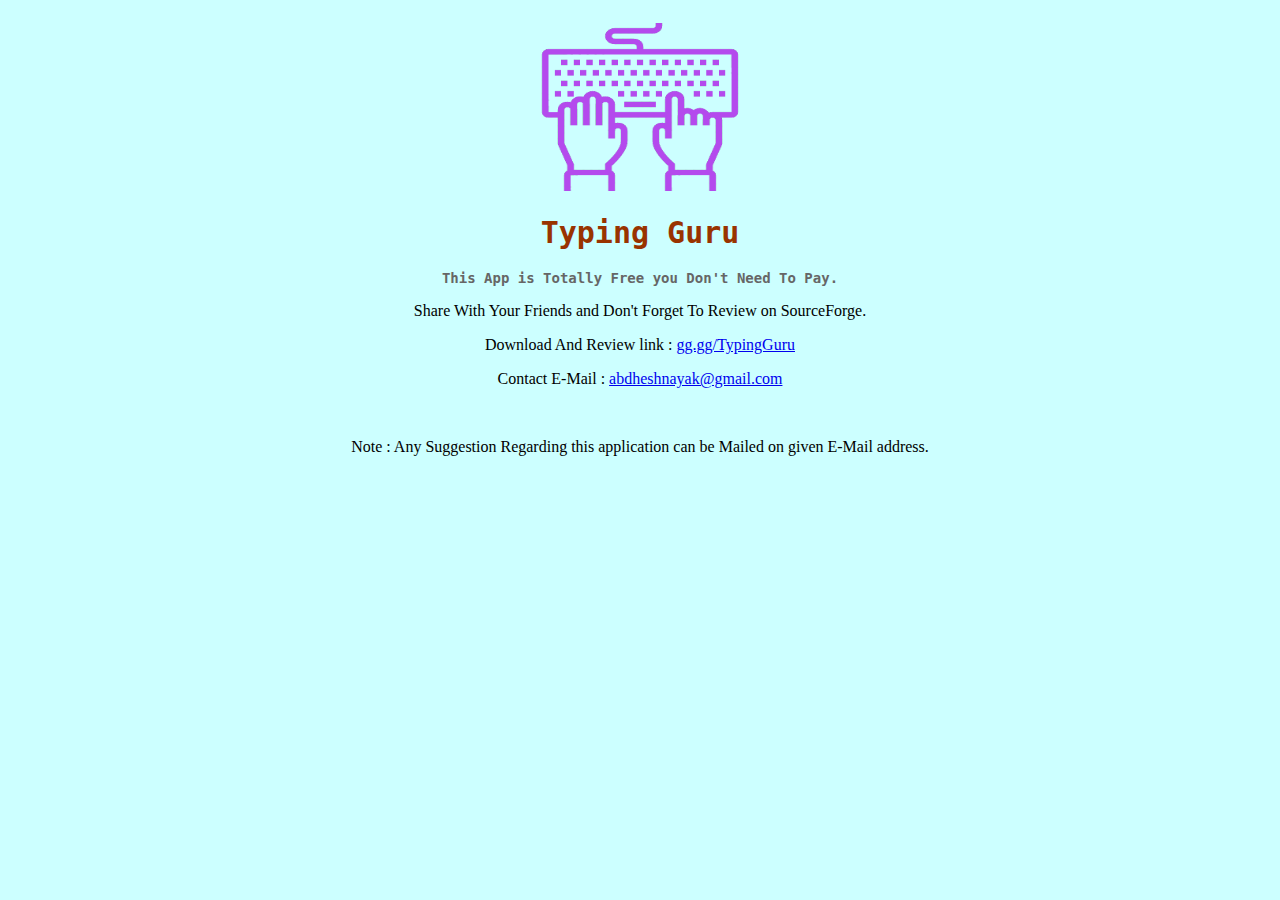
<file: .src/Images/AboutUs/index.html>
<!DOCTYPE html>
<html>
  <head>
    <meta http-equiv="content-type" content="text/html; charset=utf-8">
    <meta name="viewport" content="width=device-width, initial-scale=1.0">
    <title>Typing Guru About</title>
    <link rel="stylesheet" type="text/css" href="main.css">
  </head>
  <body>
    <div class="main"> <img src="DialogIcon.png" alt="Typing Guru" title="DialogIcon"
        style="width: 202px; height: 168px;  margin-top: -27px;">
      <h1>Typing Guru</h1>
      <h2>This App is Totally Free you Don't Need To Pay.</h2>
      <p>Share With Your Friends and Don't Forget To Review on SourceForge.</p>
      <p>Download And Review link : <a href="http://gg.gg/TypingGuru">gg.gg/TypingGuru</a></p>
      <p>Contact E-Mail : <a href="https://www.linkedin.com/in/abdhesh-nayak">abdheshnayak@gmail.com </a></p><br>
    <p>Note : Any Suggestion Regarding this application can be Mailed on given E-Mail address.</p> </div>
  </body>
</html>
</file>
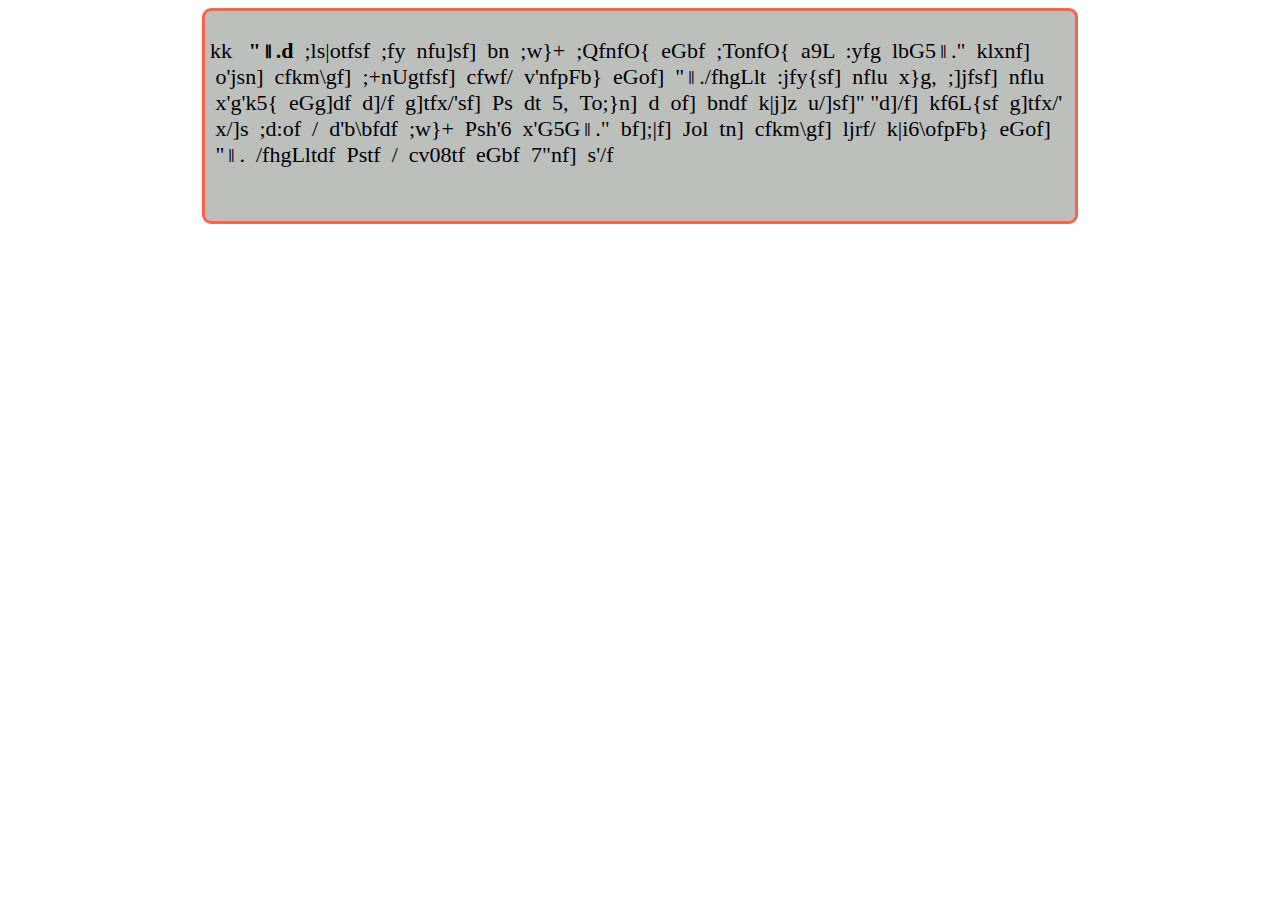
<file: .src/Images/keyboard/temptoTypehtmlfile.html>
<!DOCTYPE html PUBLIC "-//W3C//DTD XHTML 1.0 Strict//EN" "https://www.w3.org/TR/xhtml1/DTD/xhtml1-strict.dtd">
<html xmlns="http://www.w3.org/1999/xhtml" xml:lang="en" lang="en">
<head>
    <meta http-equiv="Content-Type" content="text/html; charset=UTF-8" />

    <title>Online Keyboard</title>
    <link rel="stylesheet" type="text/css" href="styleoftoTypehtml.css" />
</head>
<body>

<div class="keyboard" >
    <p style="Font-size:22px;">kk &nbsp;<strong > "<span class="highlight" >॥</span>.d</strong> &nbsp;;ls|otfsf &nbsp;;fy &nbsp;nfu]sf] &nbsp;bn &nbsp;;w}+ &nbsp;;QfnfO{ &nbsp;eGbf &nbsp;;TonfO{ &nbsp;a9L &nbsp;:yfg &nbsp;lbG5॥." &nbsp;klxnf] &nbsp;o'jsn] &nbsp;cfkm\gf] &nbsp;;+nUgtfsf] &nbsp;cfwf/ &nbsp;v'nfpFb} &nbsp;eGof] &nbsp;"॥./fhgLlt &nbsp;:jfy{sf] &nbsp;nflu &nbsp;x}g, &nbsp;;]jfsf] &nbsp;nflu &nbsp;x'g'k5{ &nbsp;eGg]df &nbsp;d]/f &nbsp;g]tfx/'sf] &nbsp;Ps &nbsp;dt &nbsp;5, &nbsp;To;}n] &nbsp;d &nbsp;of] &nbsp;bndf &nbsp;k|j]z &nbsp;u/]sf]"

"d]/f] &nbsp;kf6L{sf &nbsp;g]tfx/' &nbsp;x/]s &nbsp;;d:of &nbsp;/ &nbsp;d'b\bfdf &nbsp;;w}+ &nbsp;Psh'6 &nbsp;x'G5G॥." &nbsp;bf];|f] &nbsp;Jol &nbsp;tn] &nbsp;cfkm\gf] &nbsp;ljrf/ &nbsp;k|i6\ofpFb} &nbsp;eGof] &nbsp;"॥. &nbsp;/fhgLltdf &nbsp;Pstf &nbsp;/ &nbsp;cv08tf &nbsp;eGbf &nbsp;7"nf] &nbsp;s'/f</p>
</div>
</body>
</html>
</file>
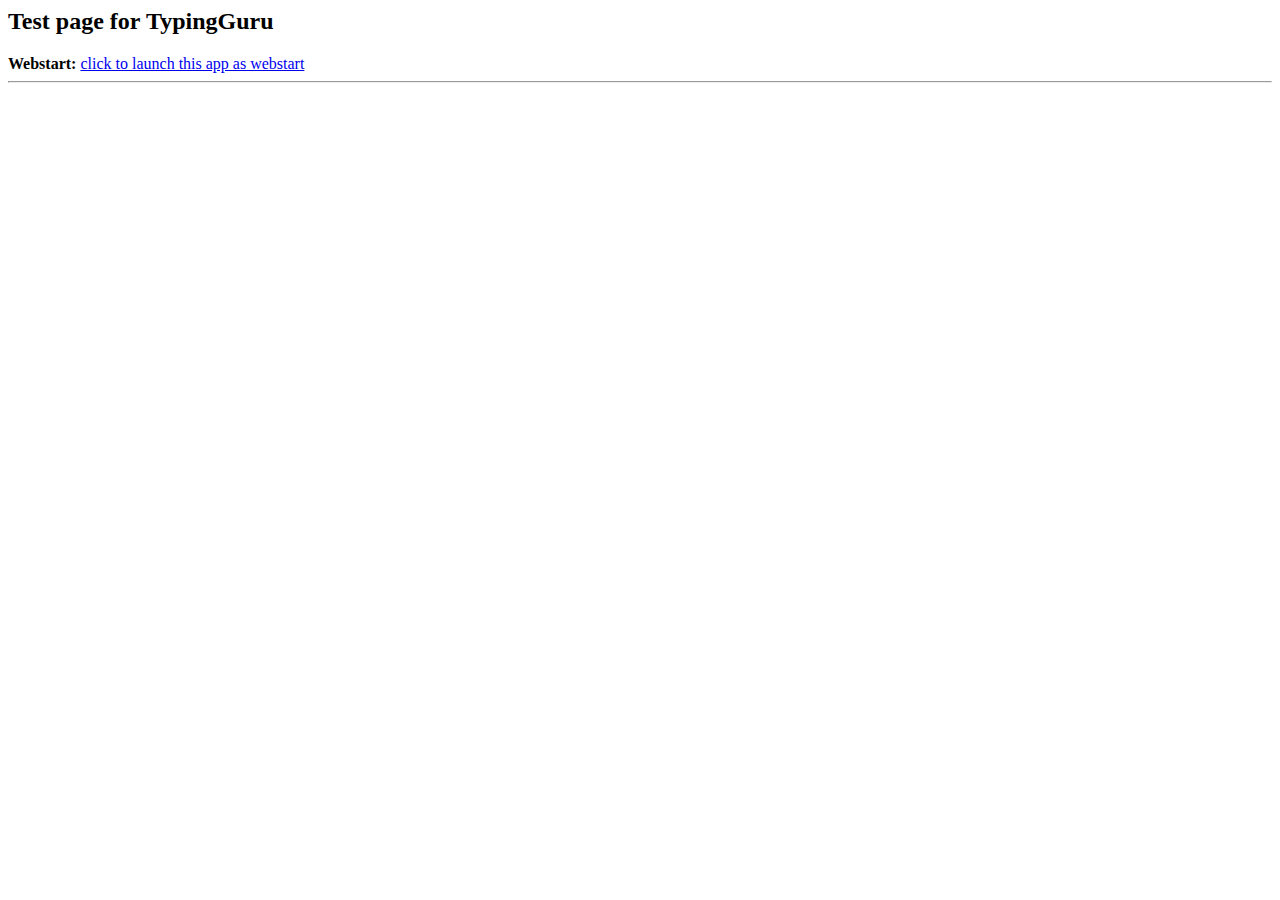
<file: out/artifacts/TypingGuru/TypingGuru.html>
<html><head>
  <SCRIPT src="http://java.com/js/dtjava.js"></SCRIPT>
<script>
    function launchApplication(jnlpfile) {
        dtjava.launch(            {
                url : 'TypingGuru.jnlp'
            },
            {
                javafx : '8.0+'
            },
            {}
        );
        return false;
    }
</script>

<script>
    function javafxEmbedTypingGuru_id() {
        dtjava.embed(
            {
                id : 'TypingGuru_id',
                url : 'TypingGuru.jnlp',
                placeholder : 'javafx-app-placeholder',
                width : '600',
                height : '400'
            },
            {
                javafx : '8.0+'
            },
            {}
        );
    }
    <!-- Embed FX application into web page once page is loaded -->
    dtjava.addOnloadCallback(javafxEmbedTypingGuru_id);
</script>

</head><body>
<h2>Test page for <b>TypingGuru</b></h2>
  <b>Webstart:</b> <a href='TypingGuru.jnlp' onclick="return launchApplication('TypingGuru.jnlp');">click to launch this app as webstart</a><br><hr><br>

  <!-- Applet will be inserted here -->
  <div id='javafx-app-placeholder'></div>
</body></html>
</file>
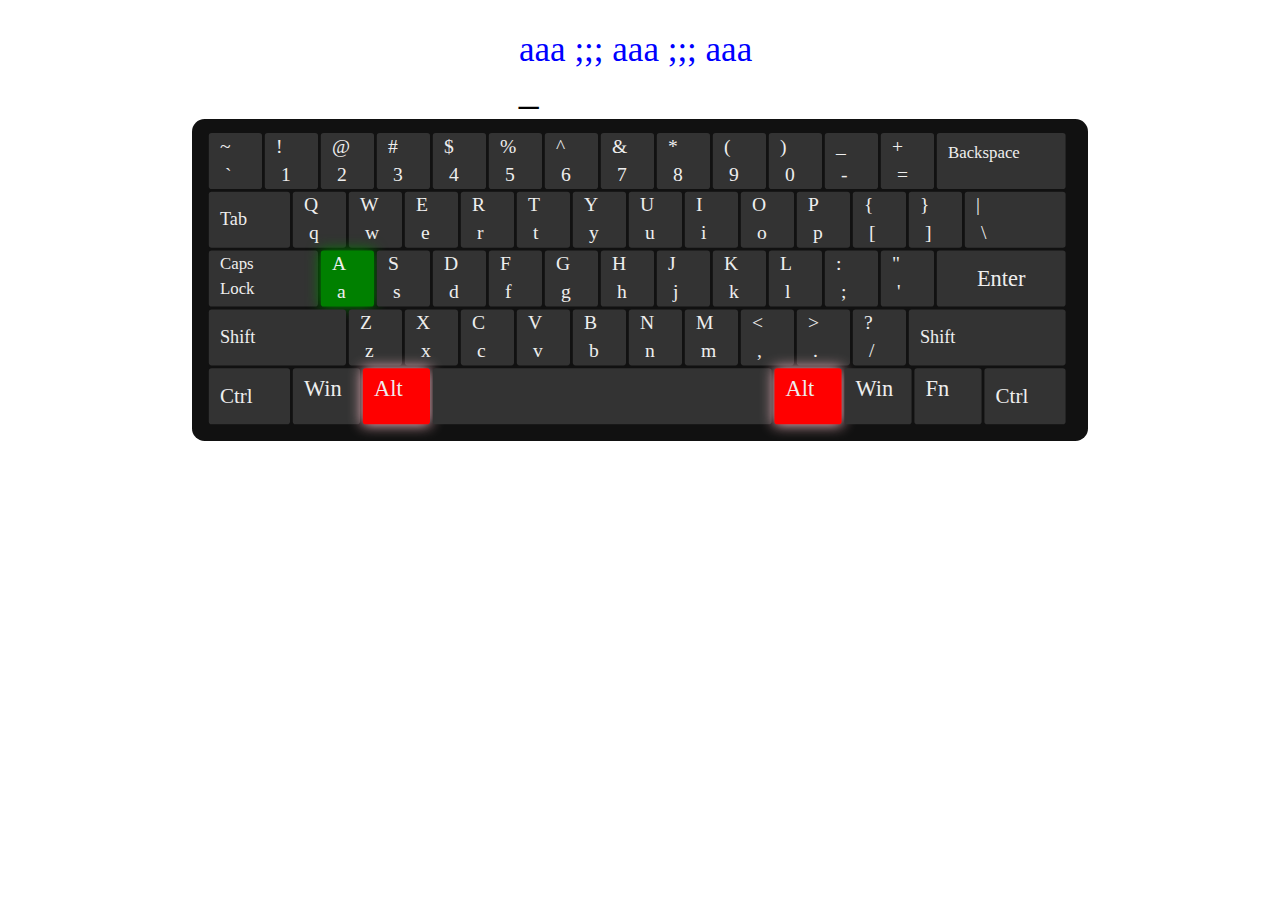
<file: Version1.2/TypingGuru/.src/Images/keyboard/tempKeyboard.html>
<!DOCTYPE html PUBLIC "-//W3C//DTD XHTML 1.0 Strict//EN" "https://www.w3.org/TR/xhtml1/DTD/xhtml1-strict.dtd">
<html xmlns="http://www.w3.org/1999/xhtml" xml:lang="en" lang="en">
<head>
    <meta http-equiv="Content-Type" content="text/html; charset=UTF-8" />
    <meta name="viewport" content="width=device-width, initial-scale=1.0">

    <title>Online Keyboard</title>
    <link rel="stylesheet" type="text/css" href="English.css"/>
</head>
<body>

<div style="display: flex; flex-direction: column; align-items: center;">
  <div class="FontSize";>
    <div style="padding: 0px; color:blue;">aaa&nbsp;;;;&nbsp;aaa&nbsp;;;;&nbsp;aaa&nbsp;</div>
    <div style="padding: 0px; height: 5px; padding-bottom:30px;">
<span style="font-family:arial;">_</span>    </div>
  </div>
<div class="keyboard" >

    <div class="section-a">
        <div class="key num dual">
            ~<br>&nbsp;`
        </div>

        <div class="key num dual">
            !<br>&nbsp;1
        </div>
        <div class="key num dual">
            @<br>&nbsp;2
        </div>
        <div class="key num dual">
            #<br>&nbsp;3
        </div>
        <div class="key num dual">
            $<br>&nbsp;4
        </div>
        <div class="key num dual">
            %<br>&nbsp;5
        </div>
        <div class="key num dual">
            ^<br>&nbsp;6
        </div>
        <div class="key num dual">
            &<br>&nbsp;7
        </div>
        <div class="key num dual">
            *<br>&nbsp;8
        </div>
        <div class="key num dual">
            (<br>&nbsp;9
        </div>
        <div class="key num dual">
            )<br>&nbsp;0
        </div>
        <div class="key num dual">
            _<br>&nbsp;-
        </div>
        <div class="key num dual">
            +<br>&nbsp;=
        </div>
        <div class="key backspace">
            Backspace
        </div>
        <!--END NUMBER KEYS -->

        <div class="key tab">
            Tab
        </div>

        <div class="key dual">
            Q
<br> &nbsp;q        </div>
        <div class="key dual">
            W
<br> &nbsp;w        </div>
        <div class="key dual">
            E
<br> &nbsp;e        </div>
        <div class="key dual">
            R<br> &nbsp;r
        </div>
        <div class="key dual">
            T<br> &nbsp;t
        </div>
        <div class="key dual">
            Y<br> &nbsp;y
        </div>
        <div class="key dual">
            U<br> &nbsp;u
        </div>
        <div class="key dual">
            I<br> &nbsp;i
        </div>
        <div class="key dual">
            O<br> &nbsp;o
        </div>
        <div class="key dual">
            P<br> &nbsp;p
        </div>
        <div class="key dual">
            {<Br>&nbsp;[
        </div>
        <div class="key dual">
            }<br>&nbsp;]
        </div>
        <div class="key dual dual slash">
            |<br>&nbsp;\
        </div>
        <div class="key caps">
            Caps<br>Lock
        </div>
        <div class="key dual"style="background-color:green;box-shadow:0px 0px 10px green;">
            A<br> &nbsp;a
        </div>
        <div class="key dual">
            S<br> &nbsp;s
        </div>
        <div class="key dual">
            D<br> &nbsp;d
        </div>
        <div class="key dual">
            F<br> &nbsp;f
        </div>
        <div class="key dual">
            G<br> &nbsp;g
        </div>
        <div class="key dual">
            H<br> &nbsp;h
        </div>
        <div class="key dual">
            J<br> &nbsp;j
        </div>
        <div class="key dual">
            K<br> &nbsp;k
        </div>
        <div class="key dual">
            L<br> &nbsp;l
        </div>
        <div class="key dual">
            :<br>&nbsp;;
        </div>
        <div class="key dual">
            "<br>&nbsp;'
        </div>
        <div class="key enter">
            Enter
        </div>

        <div class="key shift left">
            Shift
        </div>
        <div class="key dual">
            Z<br> &nbsp;z
        </div>
        <div class="key dual">
            X<br> &nbsp;x
        </div>
        <div class="key dual">
            C<br> &nbsp;c
        </div>
        <div class="key dual">
            V<br> &nbsp;v
        </div><div class="key dual">
        B<br> &nbsp;b
    </div><div class="key dual">
        N<br> &nbsp;n
    </div><div class="key dual">
        M<br> &nbsp;m
    </div>
        <div class="key dual">
            < <br>&nbsp;,
        </div>
        <div class="key dual">
            ><br>&nbsp;.
        </div>
        <div class="key dual">
            ?<br>&nbsp;/
        </div>
        <div class="key shift right">
            Shift
        </div>
        <div class="key ctrl">
            Ctrl
        </div>

        <div class="key">
            Win
        </div>
        <div class="key"style="background-color:red;box-shadow:0px 0px 10px pink;">
            Alt
        </div>
        <div class="key space">



        </div>
        <div class="key"style="background-color:red;box-shadow:0px 0px 10px pink;">
            Alt
        </div>
        <div class="key">
            Win
        </div>
        <div class="key">
            Fn
        </div>


        <div class="key ctrl">
            Ctrl
        </div>

    </div><!-- end section-a-->

</div><!-- end sec-func -->


</div><!-- end section-b-->

</div>
</body>
</html>
</file>
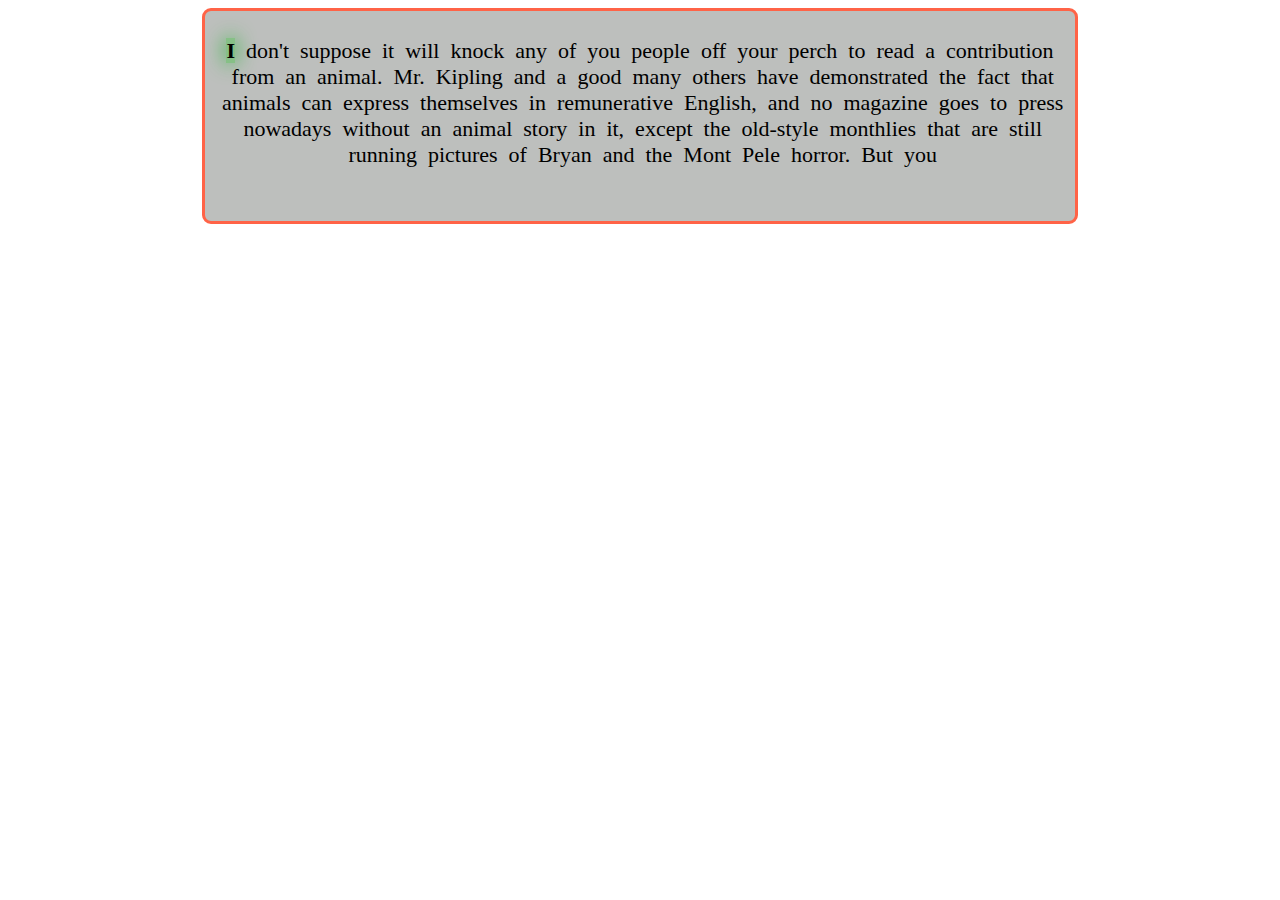
<file: Version1.2/TypingGuru/.src/Images/keyboard/temptoTypehtmlfile.html>
<!DOCTYPE html PUBLIC "-//W3C//DTD XHTML 1.0 Strict//EN" "https://www.w3.org/TR/xhtml1/DTD/xhtml1-strict.dtd">
<html xmlns="http://www.w3.org/1999/xhtml" xml:lang="en" lang="en">
<head>
    <meta http-equiv="Content-Type" content="text/html; charset=UTF-8" />

    <title>Online Keyboard</title>
    <link rel="stylesheet" type="text/css" href="styleoftoTypehtml.css" />
</head>
<body>

<div class="keyboard" >
    <p align="Center"; style="Font-size:22px;"><strong style="box-shadow:0px 0px 20px #14B524; background-color:#86c086">I</strong> &nbsp;don't &nbsp;suppose &nbsp;it &nbsp;will &nbsp;knock &nbsp;any &nbsp;of &nbsp;you &nbsp;people &nbsp;off &nbsp;your &nbsp;perch &nbsp;to &nbsp;read &nbsp;a &nbsp;contribution &nbsp;from &nbsp;an &nbsp;animal. &nbsp;Mr. &nbsp;Kipling &nbsp;and &nbsp;a &nbsp;good &nbsp;many &nbsp;others &nbsp;have &nbsp;demonstrated &nbsp;the &nbsp;fact &nbsp;that &nbsp;animals &nbsp;can &nbsp;express &nbsp;themselves &nbsp;in &nbsp;remunerative &nbsp;English, &nbsp;and &nbsp;no &nbsp;magazine &nbsp;goes &nbsp;to &nbsp;press &nbsp;nowadays &nbsp;without &nbsp;an &nbsp;animal &nbsp;story &nbsp;in &nbsp;it, &nbsp;except &nbsp;the &nbsp;old-style &nbsp;monthlies &nbsp;that &nbsp;are &nbsp;still &nbsp;running &nbsp;pictures &nbsp;of &nbsp;Bryan &nbsp;and &nbsp;the &nbsp;Mont &nbsp;Pele &nbsp;horror. &nbsp;But &nbsp;you</p>
</div>
</body>
</html>
</file>
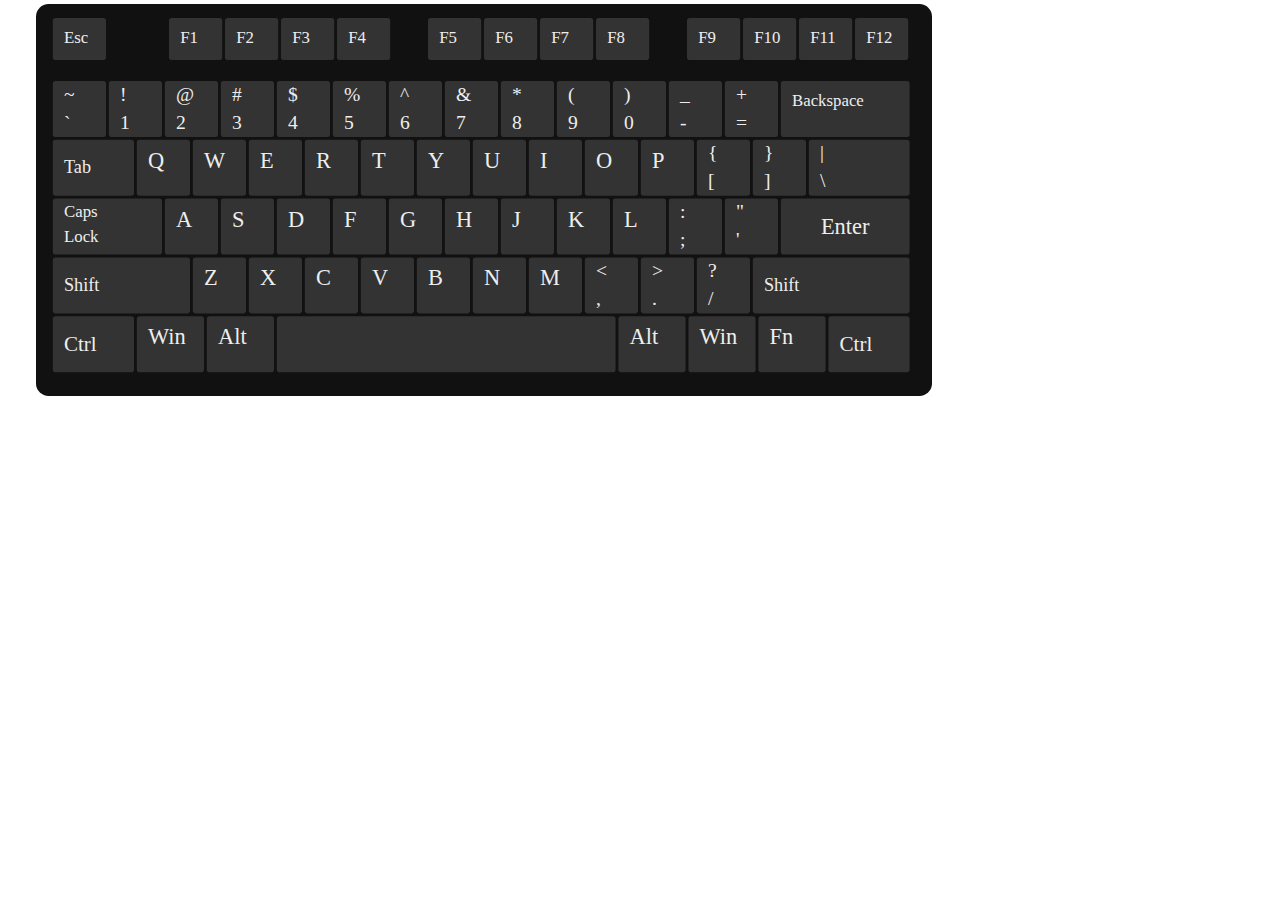
<file: bin/com/abdheshnayak/typingguru/Images/keyboard/EnglishKeyboard.html>
<!DOCTYPE html PUBLIC "-//W3C//DTD XHTML 1.0 Strict//EN" "https://www.w3.org/TR/xhtml1/DTD/xhtml1-strict.dtd">
<html xmlns="http://www.w3.org/1999/xhtml" xml:lang="en" lang="en">
<head>
    <meta http-equiv="Content-Type" content="text/html; charset=UTF-8" />
    <meta name="viewport" content="width=device-width, initial-scale=1.0">

    <title>Online Keyboard</title>
    <link rel="stylesheet" type="text/css" href="style.css" />
</head>
<body>

<div class="keyboard" >

    <div class="section-a">
        <div class="key function space1" >
            Esc
        </div>

        <div class="key function">
            F1
        </div>
        <div class="key function">
            F2
        </div>
        <div class="key function">
            F3
        </div>

        <div class="key function space2">
            F4
        </div>
        <div class="key function">
            F5
        </div>
        <div class="key function">
            F6
        </div>
        <div class="key function">
            F7
        </div>
        <div class="key function space2">
            F8
        </div>

        <div class="key function">
            F9
        </div>
        <div class="key function">
            F10
        </div>
        <div class="key function">
            F11
        </div>
        <div class="key function">
            F12
        </div>
        <!--END FUNCTION KEYS -->

        <div class="key num dual">
            ~<br>`
        </div>

        <div class="key num dual">
            !<br>1
        </div>
        <div class="key num dual">
            @<br>2
        </div>
        <div class="key num dual">
            #<br>3
        </div>
        <div class="key num dual">
            $<br>4
        </div>
        <div class="key num dual">
            %<br>5
        </div>
        <div class="key num dual">
            ^<br>6
        </div>
        <div class="key num dual">
            &<br>7
        </div>
        <div class="key num dual" >
            *<br>8
        </div>
        <div class="key num dual">
            (<br>9
        </div>
        <div class="key num dual">
            )<br>0
        </div>
        <div class="key num dual">
            _<br>-
        </div>
        <div class="key num dual">
            +<br>=
        </div>
        <div class="key backspace">
            Backspace
        </div>
        <!--END NUMBER KEYS -->

        <div class="key tab">
            Tab
        </div>

        <div class="key letter">
            Q
        </div>
        <div class="key letter">
            W
        </div>
        <div class="key letter">
            E
        </div>
        <div class="key letter">
            R
        </div>
        <div class="key letter">
            T
        </div>
        <div class="key letter">
            Y
        </div>
        <div class="key letter">
            U
        </div>
        <div class="key letter">
            I
        </div>
        <div class="key letter">
            O
        </div>
        <div class="key letter">
            P
        </div>
        <div class="key dual">
            {<Br>[
        </div>
        <div class="key dual">
            }<br>]
        </div>
        <div class="key letter dual slash">
            |<br>\
        </div>
        <div class="key caps">
            Caps<br>Lock
        </div>
        <div class="key letter">
            A
        </div>
        <div class="key letter">
            S
        </div>
        <div class="key letter">
            D
        </div>
        <div class="key letter">
            F
        </div>
        <div class="key letter">
            G
        </div>
        <div class="key letter">
            H
        </div>
        <div class="key letter">
            J
        </div>
        <div class="key letter">
            K
        </div>
        <div class="key letter">
            L
        </div>
        <div class="key dual">
            :<br>;
        </div>
        <div class="key dual">
            "<br>'
        </div>
        <div class="key enter">
            Enter
        </div>

        <div class="key shift left">
            Shift
        </div>
        <div class="key letter">
            Z
        </div>
        <div class="key letter">
            X
        </div>
        <div class="key letter">
            C
        </div>
        <div class="key letter">
            V
        </div><div class="key letter">
        B
    </div><div class="key letter">
        N
    </div><div class="key letter">
        M
    </div>
        <div class="key dual">
            < <br>,
        </div>
        <div class="key dual">
            ><br>.
        </div>
        <div class="key dual">
            ?<br>/
        </div>
        <div class="key shift right">
            Shift
        </div>
        <div class="key ctrl">
            Ctrl
        </div>

        <div class="key">
            Win
        </div>
        <div class="key">
            Alt
        </div>
        <div class="key space">



        </div>
        <div class="key">
            Alt
        </div>
        <div class="key">
            Win
        </div>
        <div class="key">
            Fn
        </div>


        <div class="key ctrl">
            Ctrl
        </div>
    </div><!-- end section-a-->

</div><!-- end sec-func -->


</div><!-- end section-b-->

</div>
</body>
</html>
</file>
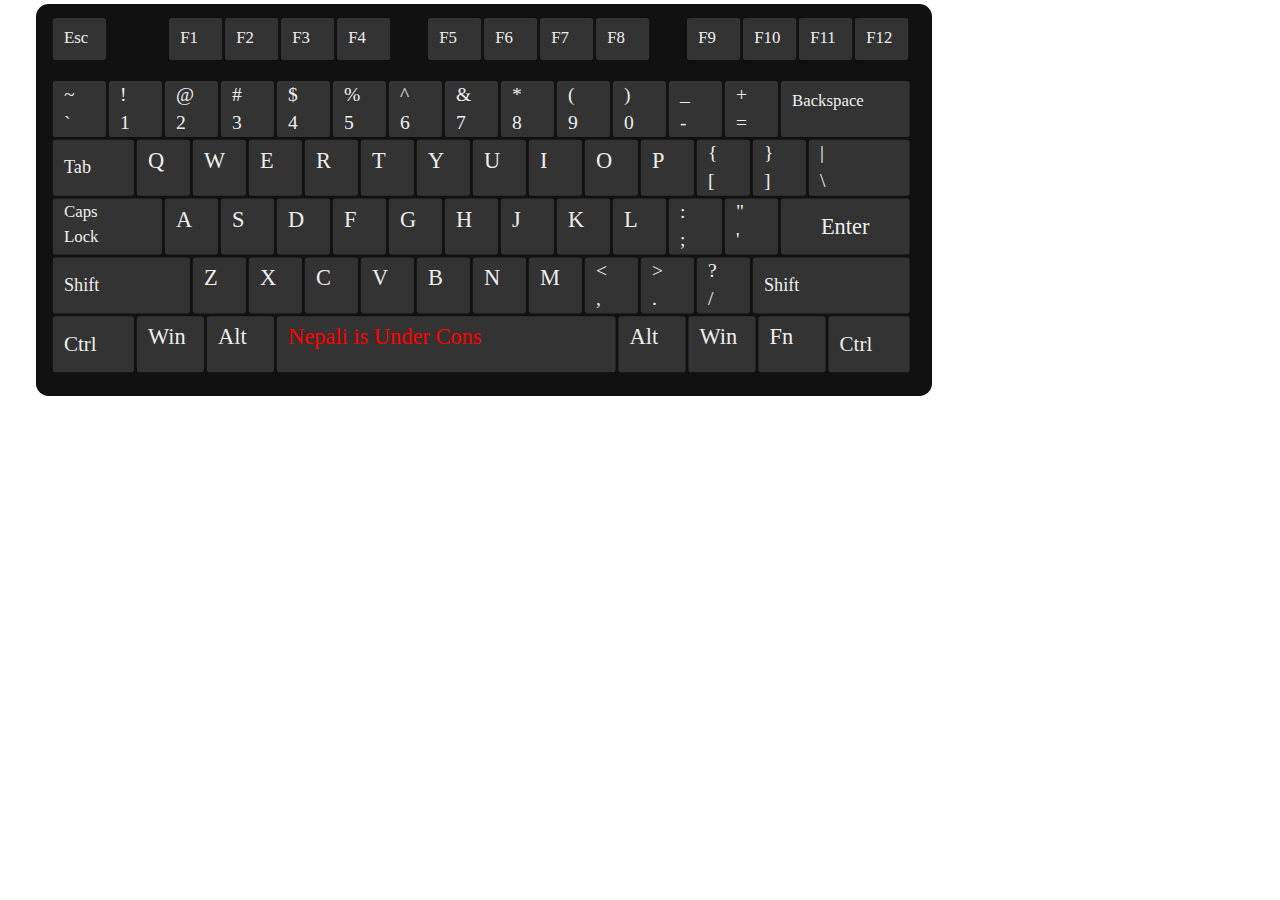
<file: bin/com/abdheshnayak/typingguru/Images/keyboard/NepaliKeyboard.html>
<!DOCTYPE html PUBLIC "-//W3C//DTD XHTML 1.0 Strict//EN" "https://www.w3.org/TR/xhtml1/DTD/xhtml1-strict.dtd">
<html xmlns="http://www.w3.org/1999/xhtml" xml:lang="en" lang="en">
<head>
    <meta http-equiv="Content-Type" content="text/html; charset=UTF-8" />
    <meta name="viewport" content="width=device-width, initial-scale=1.0">

    <title>Online Keyboard</title>
    <link rel="stylesheet" type="text/css" href="style.css" />
</head>
<body>

<div class="keyboard" >

    <div class="section-a">
        <div class="key function space1" >
            Esc
        </div>

        <div   class="key function">
            F1
        </div>
        <div class="key function">
            F2
        </div>
        <div class="key function">
            F3
        </div>

        <div class="key function space2">
            F4
        </div>
        <div class="key function">
            F5
        </div>
        <div class="key function">
            F6
        </div>
        <div class="key function">
            F7
        </div>
        <div class="key function space2">
            F8
        </div>

        <div class="key function">
            F9
        </div>
        <div class="key function">
            F10
        </div>
        <div class="key function">
            F11
        </div>
        <div class="key function">
            F12
        </div>
        <!--END FUNCTION KEYS -->

        <div class="key num dual">
            ~<br>`
        </div>

        <div class="key num dual">
            !<br>1
        </div>
        <div class="key num dual">
            @<br>2
        </div>
        <div class="key num dual">
            #<br>3
        </div>
        <div class="key num dual">
            $<br>4
        </div>
        <div class="key num dual">
            %<br>5
        </div>
        <div class="key num dual">
            ^<br>6
        </div>
        <div class="key num dual">
            &<br>7
        </div>
        <div class="key num dual" >
            *<br>8
        </div>
        <div class="key num dual">
            (<br>9
        </div>
        <div class="key num dual">
            )<br>0
        </div>
        <div class="key num dual">
            _<br>-
        </div>
        <div class="key num dual">
            +<br>=
        </div>
        <div class="key backspace">
            Backspace
        </div>
        <!--END NUMBER KEYS -->

        <div class="key tab">
            Tab
        </div>

        <div class="key letter">
            Q
        </div>
        <div class="key letter">
            W
        </div>
        <div class="key letter">
            E
        </div>
        <div class="key letter">
            R
        </div>
        <div class="key letter">
            T
        </div>
        <div class="key letter">
            Y
        </div>
        <div class="key letter">
            U
        </div>
        <div class="key letter">
            I
        </div>
        <div class="key letter">
            O
        </div>
        <div class="key letter">
            P
        </div>
        <div class="key dual">
            {<Br>[
        </div>
        <div class="key dual">
            }<br>]
        </div>
        <div class="key letter dual slash">
            |<br>\
        </div>
        <div class="key caps">
            Caps<br>Lock
        </div>
        <div class="key letter">
            A
        </div>
        <div class="key letter">
            S
        </div>
        <div class="key letter">
            D
        </div>
        <div class="key letter">
            F
        </div>
        <div class="key letter">
            G
        </div>
        <div class="key letter">
            H
        </div>
        <div class="key letter">
            J
        </div>
        <div class="key letter">
            K
        </div>
        <div class="key letter">
            L
        </div>
        <div class="key dual">
            :<br>;
        </div>
        <div class="key dual">
            "<br>'
        </div>
        <div class="key enter">
            Enter
        </div>

        <div class="key shift left">
            Shift
        </div>
        <div class="key letter">
            Z
        </div>
        <div class="key letter">
            X
        </div>
        <div class="key letter">
            C
        </div>
        <div class="key letter">
            V
        </div><div class="key letter">
        B
    </div><div class="key letter">
        N
    </div><div class="key letter">
        M
    </div>
        <div class="key dual">
            < <br>,
        </div>
        <div class="key dual">
            ><br>.
        </div>
        <div class="key dual">
            ?<br>/
        </div>
        <div class="key shift right">
            Shift
        </div>
        <div class="key ctrl">
            Ctrl
        </div>

        <div class="key">
            Win
        </div>
        <div class="key">
            Alt
        </div>
        <div class="key space"style="color:red;">

            Nepali is Under Cons

        </div>
        <div class="key">
            Alt
        </div>
        <div class="key">
            Win
        </div>
        <div class="key">
            Fn
        </div>


        <div class="key ctrl">
            Ctrl
        </div>
    </div><!-- end section-a-->

</div><!-- end sec-func -->


</div><!-- end section-b-->

</div>
</body>
</html>
</file>
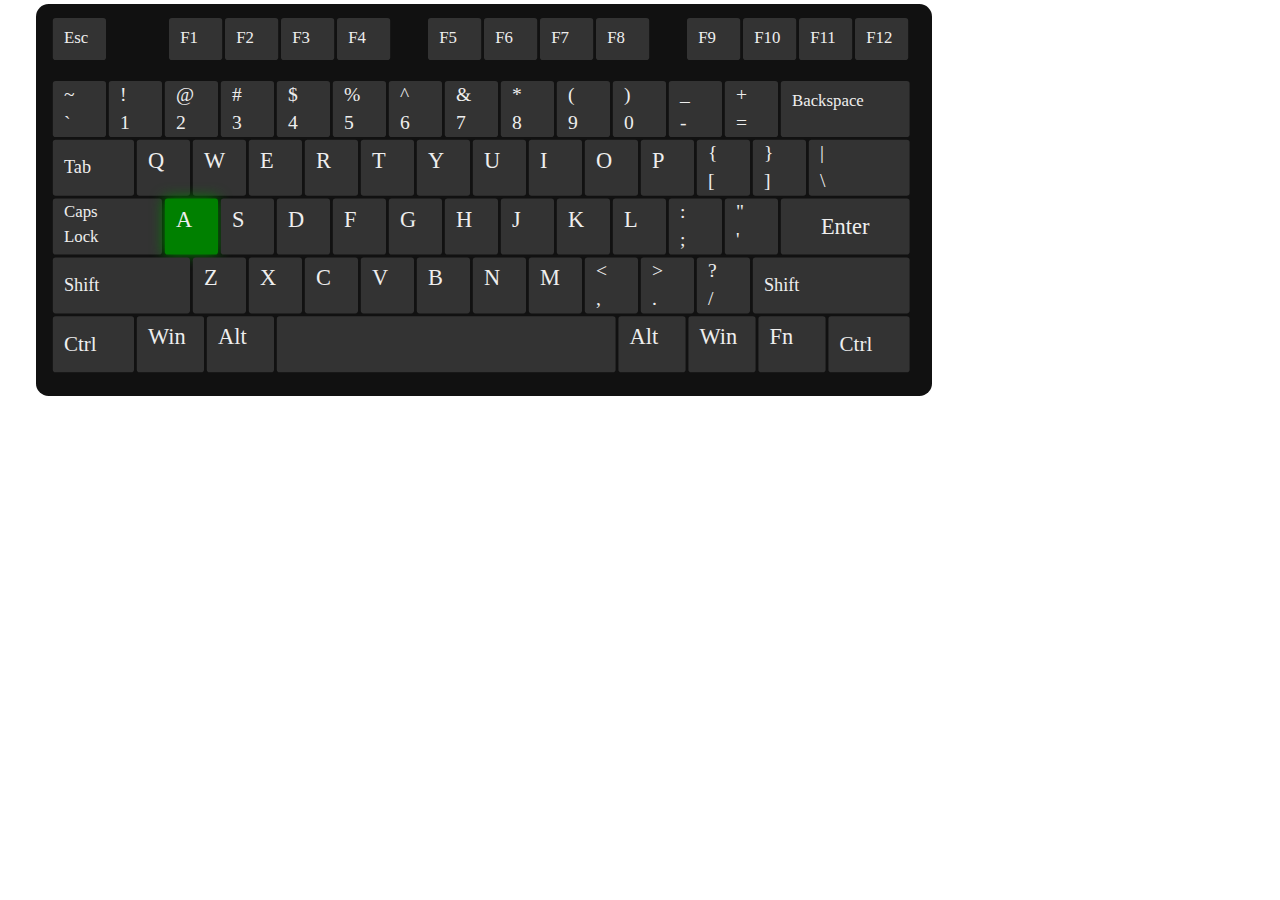
<file: bin/com/abdheshnayak/typingguru/Images/keyboard/tempKeyboard.html>
<!DOCTYPE html PUBLIC "-//W3C//DTD XHTML 1.0 Strict//EN" "https://www.w3.org/TR/xhtml1/DTD/xhtml1-strict.dtd">
<html xmlns="http://www.w3.org/1999/xhtml" xml:lang="en" lang="en">
<head>
    <meta http-equiv="Content-Type" content="text/html; charset=UTF-8" />
    <meta name="viewport" content="width=device-width, initial-scale=1.0">

    <title>Online Keyboard</title>
    <link rel="stylesheet" type="text/css" href="style.css" />
</head>
<body>

<div class="keyboard" >

    <div class="section-a">
        <div class="key function space1">
            Esc
        </div>

        <div class="key function">
            F1
        </div>
        <div class="key function">
            F2
        </div>
        <div class="key function">
            F3
        </div>

        <div class="key function space2">
            F4
        </div>
        <div class="key function">
            F5
        </div>
        <div class="key function">
            F6
        </div>
        <div class="key function">
            F7
        </div>
        <div class="key function space2">
            F8
        </div>

        <div class="key function">
            F9
        </div>
        <div class="key function">
            F10
        </div>
        <div class="key function">
            F11
        </div>
        <div class="key function">
            F12
        </div>
        <!--END FUNCTION KEYS -->

        <div class="key num dual">
            ~<br>`
        </div>

        <div class="key num dual">
            !<br>1
        </div>
        <div class="key num dual">
            @<br>2
        </div>
        <div class="key num dual">
            #<br>3
        </div>
        <div class="key num dual">
            $<br>4
        </div>
        <div class="key num dual">
            %<br>5
        </div>
        <div class="key num dual">
            ^<br>6
        </div>
        <div class="key num dual">
            &<br>7
        </div>
        <div class="key num dual">
            *<br>8
        </div>
        <div class="key num dual">
            (<br>9
        </div>
        <div class="key num dual">
            )<br>0
        </div>
        <div class="key num dual">
            _<br>-
        </div>
        <div class="key num dual">
            +<br>=
        </div>
        <div class="key backspace">
            Backspace
        </div>
        <!--END NUMBER KEYS -->

        <div class="key tab">
            Tab
        </div>

        <div class="key letter">
            Q
        </div>
        <div class="key letter">
            W
        </div>
        <div class="key letter">
            E
        </div>
        <div class="key letter">
            R
        </div>
        <div class="key letter">
            T
        </div>
        <div class="key letter">
            Y
        </div>
        <div class="key letter">
            U
        </div>
        <div class="key letter">
            I
        </div>
        <div class="key letter">
            O
        </div>
        <div class="key letter">
            P
        </div>
        <div class="key dual">
            {<Br>[
        </div>
        <div class="key dual">
            }<br>]
        </div>
        <div class="key letter dual slash">
            |<br>\
        </div>
        <div class="key caps">
            Caps<br>Lock
        </div>
        <div class="key letter"style="background-color:green;box-shadow:0px 0px 10px green;">
            A
        </div>
        <div class="key letter">
            S
        </div>
        <div class="key letter">
            D
        </div>
        <div class="key letter">
            F
        </div>
        <div class="key letter">
            G
        </div>
        <div class="key letter">
            H
        </div>
        <div class="key letter">
            J
        </div>
        <div class="key letter">
            K
        </div>
        <div class="key letter">
            L
        </div>
        <div class="key dual">
            :<br>;
        </div>
        <div class="key dual">
            "<br>'
        </div>
        <div class="key enter">
            Enter
        </div>

        <div class="key shift left">
            Shift
        </div>
        <div class="key letter">
            Z
        </div>
        <div class="key letter">
            X
        </div>
        <div class="key letter">
            C
        </div>
        <div class="key letter">
            V
        </div><div class="key letter">
        B
    </div><div class="key letter">
        N
    </div><div class="key letter">
        M
    </div>
        <div class="key dual">
            < <br>,
        </div>
        <div class="key dual">
            ><br>.
        </div>
        <div class="key dual">
            ?<br>/
        </div>
        <div class="key shift right">
            Shift
        </div>
        <div class="key ctrl">
            Ctrl
        </div>

        <div class="key">
            Win
        </div>
        <div class="key">
            Alt
        </div>
        <div class="key space">



        </div>
        <div class="key">
            Alt
        </div>
        <div class="key">
            Win
        </div>
        <div class="key">
            Fn
        </div>


        <div class="key ctrl">
            Ctrl
        </div>

    </div><!-- end section-a-->

</div><!-- end sec-func -->


</div><!-- end section-b-->

</div>
</body>
</html>
</file>
<file: .src/Images/AboutUs/main.css>
body{
  margin: 0;
  padding: 0;
  background: #ccffff;
}

.main{
position: relative;
top: 50px;
text-align: center;
}

h1, h2{
  font-family: monospace;
  color: #993300;
  text-align: center;
}
button{
  -webkit-appearance:none;
  text-decoration: none;
  position: relative;
  margin: 0;
  padding: 0;
  background:linear-gradient(#D81B60, #C62828);
  height: 40px;
  width: 100px;
  border-radius: 3px;
  border-style: none;
  color: white;
  cursor: pointer;
}
button:focus{outline: 0;}
h1{
  font-size: 30px;
}

h2{
  font-size: 14px;
  color: #666666;
}

h3{
  font-size: 18px;
  margin-top: 40px;
}

@media (max-width: 360px) {
  .main{
    top: 220px;
  }
}
</file>
<file: .src/Images/keyboard/styleoftoTypehtml.css>
@import 'Fonts/tempStylesheet.css';

::selection{background-color:none; color:inherit;}

body{
  background-color:white;
}
.keyboard{
  width:860px;
  min-height: 200px;
  /* background-color: #c3e9c6; */

  background-color: #bdbfbd;
  margin: 0px auto;
  border-radius: 9px;
  padding: 5px;
  color: black;
  border: 3px solid tomato;
}
</file>
<file: Version1.2/TypingGuru/.src/Images/keyboard/English.css>
::selection{background-color:none; color:inherit;}

.keyboard{
  transform: scale(1.4);
  margin-top: 60px;
  width:620px; height: 210px;
  background-color: #111;
  border-radius: 9px;
  padding: 10px;
  color:#eee;
  /* #eee; */
}

.FontSize{
    margin-top:22px;
    padding-bottom:0;
    font-size:35px;
}

.key{
  width: 40px; height:40px;
  display:block;
  background-color:#333;
  text-align: left;
  padding-left: 8px;
  line-height: 29px;
  border-radius:2px;
  float:left; margin-left: 2px;
  margin-bottom:2px;
  cursor: pointer;
  transition: box-shadow 0.7s ease;
}

.section-a{width:650px; height:260px; float:left;}

.function{font-size: 12px; width:30px; height:30px; margin-bottom:15px;}
.small{font-size:10px; line-height:13px; text-align: center; padding:0 5px; padding-top:2px; height:28px !important;}
.space1{margin-right: 43px !important;}
.space2{margin-right: 25px !important;}
.dual {font-size: 14px; line-height: 20px; width:30px; }
.backspace {width:84px; font-size: 12px;}
.tab {width: 50px; line-height: 40px; font-size:13px;}
.letter{width:30px;}
.slash{width:64px;}
.caps{width:70px; font-size:12px; line-height:18px;}
.enter{width:92px; line-height:40px; text-align: center; padding-left:0;}
.shift.left{width: 90px;line-height: 40px; font-size:13px;}
.shift.right{width: 104px;line-height: 40px; font-size:13px;}
.ctrl{width: 50px; line-height: 40px; font-size:15px;}
.space{width:234px;}
.arrows{position:relative; top:42px;}
.sec-func .key{width: 32px; font-size:10px; text-align:left; line-height:40px; float:left;}
.sec-func div.dual{line-height:20px;}
.arrows .key{text-align: center; padding-left: 7px; margin-left:2px;}
.hidden{visibility: hidden;}

.key:hover{box-shadow:0px 0px 10px pink; z-index:1000;}
</file>
<file: Version1.2/TypingGuru/.src/Images/keyboard/styleoftoTypehtml.css>
@import 'Fonts/tempStylesheet.css';

::selection{background-color:none; color:inherit;}

body{
  background-color:white;
}
.keyboard{
  width:860px;
  min-height: 200px;
  /* background-color: #c3e9c6; */

  background-color: #bdbfbd;
  margin: 0px auto;
  border-radius: 9px;
  padding: 5px;
  color: black;
  border: 3px solid tomato;
}
</file>
<file: bin/com/abdheshnayak/typingguru/Images/keyboard/style.css>
::selection{background-color:none; color:inherit;}
body{
  width: 0px;
  background-color: white;
  transform: scale(1.4);
  }
.keyboard{
  width:620px; height: 260px;
  background-color: #111;
  margin: 50px auto;
  margin-top: 60px;
  margin-left: 20px;
  border-radius: 9px;
  padding: 10px;
  color:#eee;
  /* #eee; */
}



.key{
  width: 40px; height:40px;
  display:block;
  background-color:#333;
  text-align: left;
  padding-left: 8px;
  line-height: 29px;
  border-radius:2px;
  float:left; margin-left: 2px;
  margin-bottom:2px;
  cursor: pointer;
  transition: box-shadow 0.7s ease;
}

.section-a{width:650px; height:260px; float:left;}

.function{font-size: 12px; width:30px; height:30px; margin-bottom:15px;}
.small{font-size:10px; line-height:13px; text-align: center; padding:0 5px; padding-top:2px; height:28px !important;}
.space1{margin-right: 43px !important;}
.space2{margin-right: 25px !important;}
.dual {font-size: 14px; line-height: 20px; width:30px; }
.backspace {width:84px; font-size: 12px;}
.tab {width: 50px; line-height: 40px; font-size:13px;}
.letter{width:30px;}
.slash{width:64px;}
.caps{width:70px; font-size:12px; line-height:18px;}
.enter{width:92px; line-height:40px; text-align: center; padding-left:0;}
.shift.left{width: 90px;line-height: 40px; font-size:13px;}
.shift.right{width: 104px;line-height: 40px; font-size:13px;}
.ctrl{width: 50px; line-height: 40px; font-size:15px;}
.space{width:234px;}
.arrows{position:relative; top:42px;}
.sec-func .key{width: 32px; font-size:10px; text-align:left; line-height:40px; float:left;}
.sec-func div.dual{line-height:20px;}
.arrows .key{text-align: center; padding-left: 7px; margin-left:2px;}
.hidden{visibility: hidden;}

.key:hover{box-shadow:0px 0px 10px pink; z-index:1000;}
</file>
